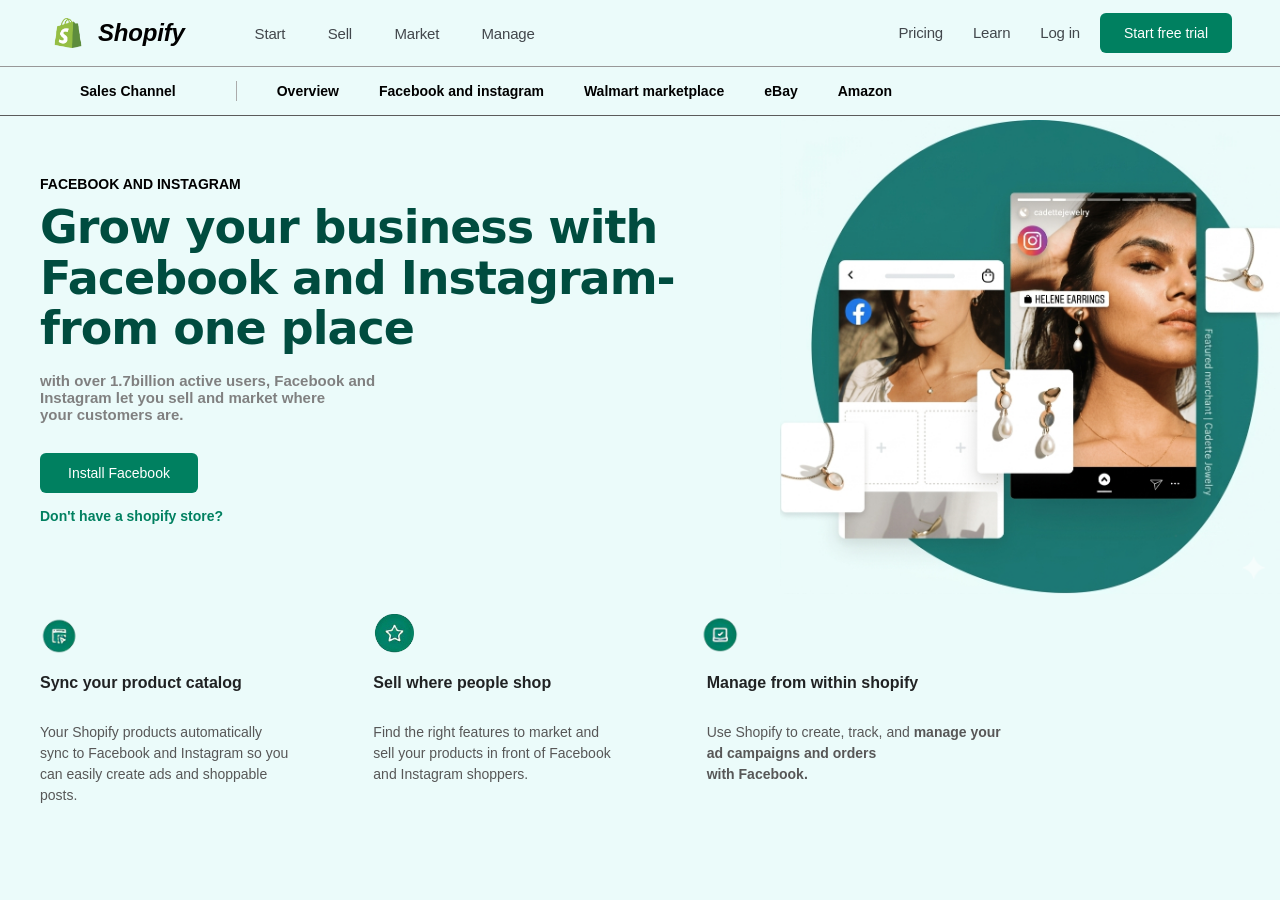
<file: index.html>
<html>
<head>
  <title>mehdi</title>
  <link rel="stylesheet" href="index.css">
</head>
<body>
  <header>
    <nav class="navbar">
      <img class="logo" src="png-clipart-shopify-logo-e-commerce-business-super-sale-angle-text-removebg-preview.png" alt="logo">
      <h2 class="Shopify">Shopify</h2>
      <ul class="navleft">
        <li><a href="Start">Start</a></li>
        <li><a href="Sell">Sell</a></li>
        <li><a href="Market">Market</a></li>
        <li><a href="Manage">Manage</a></li>
      </ul>
    </nav>
    <nav class="navright">
      <ul class="navv">
        <li><a href="#Pricing">Pricing</a></li>
        <li><a href="#Learn">Learn</a></li>
        <li><a href="#Log in">Log in</a></li>
      </ul>
      <button class="btn">Start free trial</button>
    </nav>
  </header>

  <nav class="line">
    <ul class="navdown">
      <div><li><a href="#Sales Channel">Sales Channel</a></li></div>
      <div class="myline"></div>
      <li class="vertical"><a href="#Overview">Overview</a></li>
      <li><a href="#Facebook and instagram">Facebook and instagram</a></li>
      <li><a href="#Walmart marketplace">Walmart marketplace</a></li>
      <li><a href="#eBay">eBay</a></li>
      <li><a href="#Amazon">Amazon</a></li>
    </ul>
  </nav>

  <div>
    <div class="facebook">
      <img src="Gemini_Generated_Image_23ps2f23ps2f23ps.png" alt="facebook">
    </div>
    <div class="text">
      <h3>FACEBOOK AND INSTAGRAM</h3>
      <p>Grow your business with<br>Facebook and Instagram-<br>from one place</p>
      <p>with over 1.7billion active users, Facebook and<br>Instagram let you sell and market where <br>your customers are.</p>
    </div>
    <button class="btn2">Install Facebook</button>
    <a class="question" href="Don't have a shopify store?">Don't have a shopify store?</a>
  </div>
  <img  id="icon1" src="1.png" alt="icon1">
  <img id="icon2" src="2.png" alt="icon2">
  <img  id="icon3" src="3.png" alt="icon3">
  <div id="vip">
    <p>Sync your product catalog</p>
    <p>Sell where people shop</p>
    <p>Manage from within shopify</p>
  </div>
  <div id="vip2">
    <p id="mychoice">Your Shopify products automatically <br>
      sync to Facebook and Instagram so you <br>
      can easily create ads and shoppable<br>
      posts.</p>
    <p>Find the right features to market and<br>
       sell your products in front of Facebook<br>
        and Instagram shoppers.</p>
    <p>Use Shopify to create, track, and<b r>
       manage your ad campaigns and orders<br> with Facebook.</p> 
  </div>
</body>
</html>
</file>
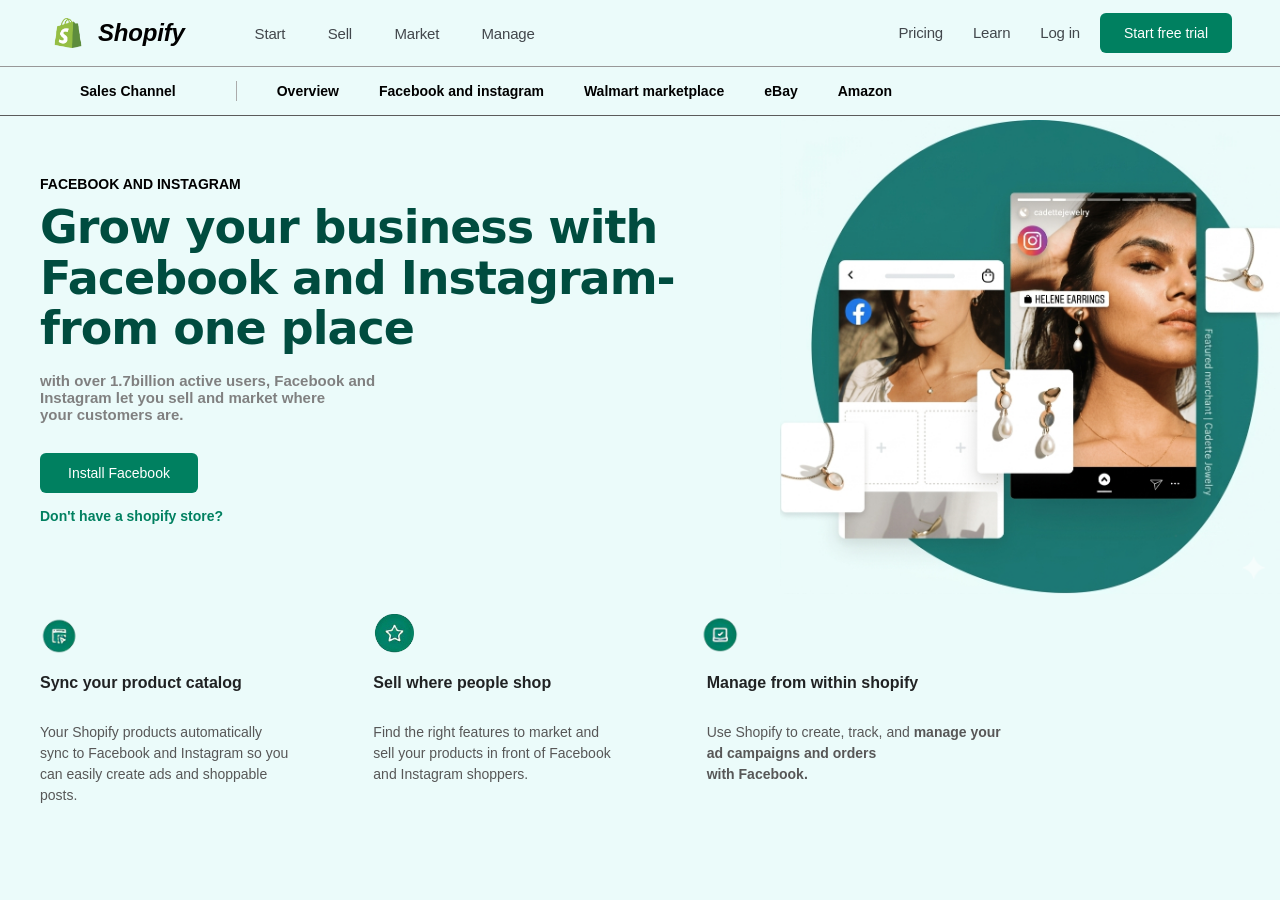
<file: shopify/index.html>
<html>

<head>
  <title>mehdi</title>
  <link rel="stylesheet" href="index.css">
</head>

<body>
  <header>
    <nav class="navbar">
      <img class="logo" src="png-clipart-shopify-logo-e-commerce-business-super-sale-angle-text-removebg-preview.png"
        alt="logo">
      <h2 class="Shopify">Shopify</h2>
      <ul class="navleft">
        <li><a href="./start.html">Start</a></li>
        <li><a href="Sell">Sell</a></li>
        <li><a href="Market">Market</a></li>
        <li><a href="Manage">Manage</a></li>
      </ul>
    </nav>
    <nav class="navright">
      <ul class="navv">
        <li><a href="#Pricing">Pricing</a></li>
        <li><a href="#Learn">Learn</a></li>
        <li><a href="./login.html">Log in</a></li>
      </ul>
      <button class="btn">Start free trial</button>
    </nav>
  </header>

  <nav class="line">
    <ul class="navdown">
      <div>
        <li><a href="#Sales Channel">Sales Channel</a></li>
      </div>
      <div class="myline"></div>
      <li class="vertical"><a href="#Overview">Overview</a></li>
      <li><a href="#Facebook and instagram">Facebook and instagram</a></li>
      <li><a href="#Walmart marketplace">Walmart marketplace</a></li>
      <li><a href="#eBay">eBay</a></li>
      <li><a href="#Amazon">Amazon</a></li>
    </ul>
  </nav>

  <div>
    <div class="facebook">
      <img src="Gemini_Generated_Image_23ps2f23ps2f23ps.png" alt="facebook">
    </div>
    <div class="text">
      <h3>FACEBOOK AND INSTAGRAM</h3>
      <p>Grow your business with<br>Facebook and Instagram-<br>from one place</p>
      <p>with over 1.7billion active users, Facebook and<br>Instagram let you sell and market where <br>your customers
        are.</p>
    </div>
    <button class="btn2" id="install-facebook">Install Facebook</button>
    <a class="question" href="Don't have a shopify store?">Don't have a shopify store?</a>
  </div>
  <img id="icon1" src="1.png" alt="icon1">
  <img id="icon2" src="2.png" alt="icon2">
  <img id="icon3" src="3.png" alt="icon3">
  <div id="vip">
    <p>Sync your product catalog</p>
    <p>Sell where people shop</p>
    <p>Manage from within shopify</p>
  </div>
  <div id="vip2">
    <p id="mychoice">Your Shopify products automatically <br>
      sync to Facebook and Instagram so you <br>
      can easily create ads and shoppable<br>
      posts.</p>
    <p>Find the right features to market and<br>
      sell your products in front of Facebook<br>
      and Instagram shoppers.</p>
    <p>Use Shopify to create, track, and<b r>
        manage your ad campaigns and orders<br> with Facebook.</p>
  </div>
  <script src="script.js"></script>
</body>

</html>
</file>
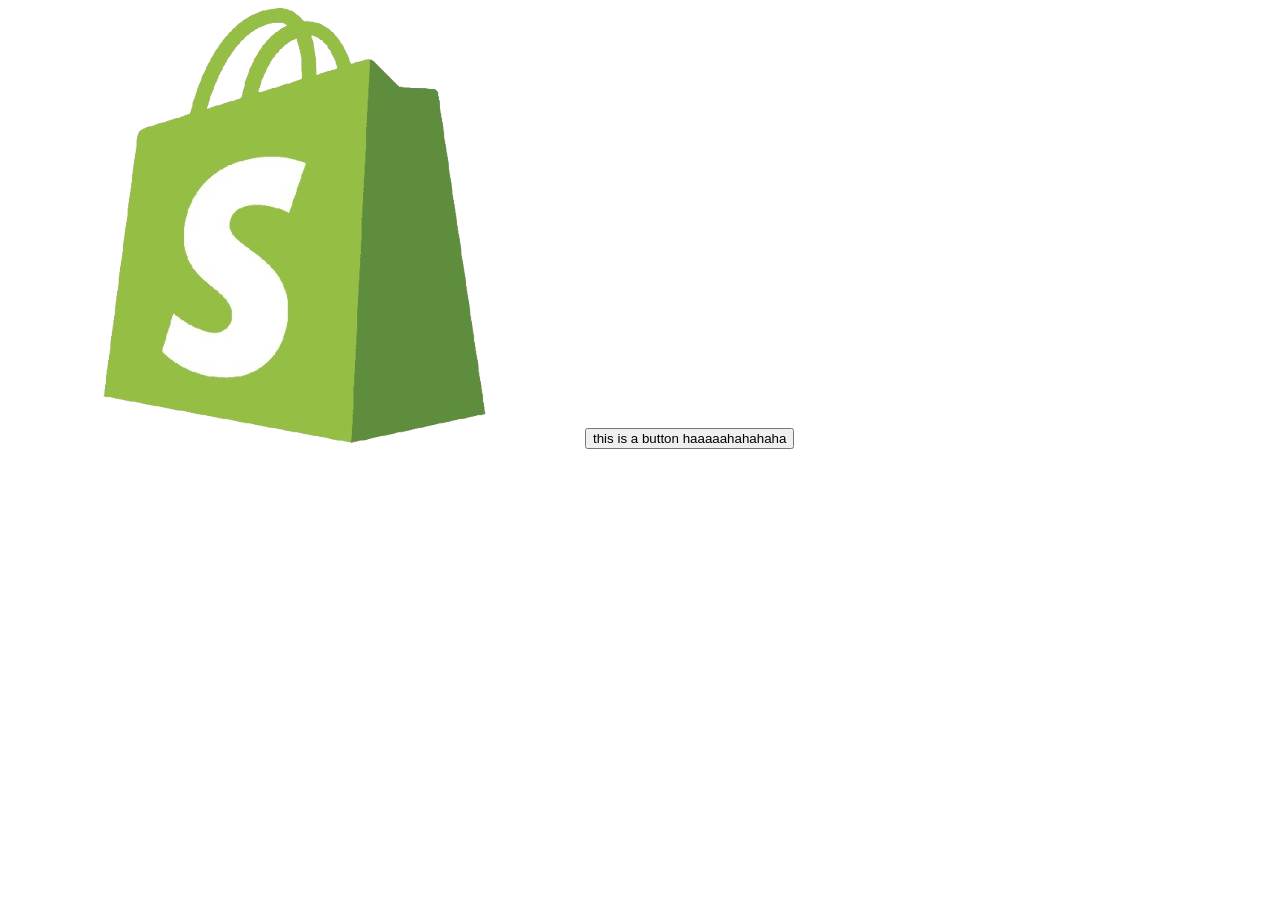
<file: shopify/login.html>
<html>
    <head>

    </head>
<body>
    <img src="png-clipart-shopify-logo-e-commerce-business-super-sale-angle-text-removebg-preview.png" alt="shopifylogo" class="mylogo">
    <button>this is a button haaaaahahahaha</button>
</body>
    </html>
</file>
<file: index.css>
body {
    background-color: #ebfbfa;
    margin: 0;
    font-weight: 600;
    font-family: 'Inter', sans-serif;
}

.logo {
    width: 40px;
    height: auto;
    margin: 0px 10px 0px 40px;
}

.navbar {
    font-size: 15px;
    text-decoration: none;
    font-family: 'Inter', -apple-system, sans-serif;
    color: black;
    font-weight: 500;
    letter-spacing: -0.2px;
    text-decoration: none;
    display: inline-flex;
    align-items: center;
}

.navbar a {
    text-decoration: none;
    color: #42474c;
}

.navbar li {
    list-style: none;
}

.btn:hover {
    background-color: #01644b;
}

.btn {
    padding: 12px 24px;
    color: white;
    background-color: #008060;
    border-radius: 6px;
    border: none;
    transition: background-color 0.3s ease;
    margin: 0px 40px 0px 0px;
    font-size: 14px;
}

.navright {
    display: flex;
    column-gap: 20px;
    align-items: center;
}

.navleft {
    font-size: 15px;
    display: flex;
    text-decoration: none;
    justify-content: space-between;
    width: 280px;
}

.Shopify {
    display: flex;
    font-size: 24px;
    font-weight: 900; 
    margin: 0px 30px 0px 0px;
    font-style: italic;
}

.navv {
    display: flex;
    list-style: none;
    column-gap: 30px;
}
.navv a {
    font-size: 15px;
    text-decoration: none;
    font-family: 'Inter', -apple-system, sans-serif;
    color: #42474c;
    font-weight: 500;
    letter-spacing: -0.2px;
    text-decoration: none;
    display: inline-flex;
    align-items: center;
}

header {
    border-bottom: 1px solid rgb(152, 152, 152);
    padding: 8px;
    display: flex;
    justify-content: space-between;
}

.navdown {
    display: flex;
    list-style: none;
    column-gap: 40px;
    align-items: center;
    margin-left: 40px;
    font-size: 14px;
}

.navdown a {
    text-decoration: none;
    color: black;
}

.line {
    border-bottom: 1px solid #5b5b5b;
}

h3 {
    color: black;
    margin: 60px 0px 10px 40px;
    font-size: 14px;
}

.text :nth-child(2) {
    font-size: 46px;
    margin: 0px 0px 0px 40px;
    font-weight: 700;
    line-height: 1.1;
    letter-spacing: -1px;
    margin-bottom: 18px;
    color: #004c3f;
    font-family: system-ui, sans-serif;
}

.btn2 {
    padding: 12px 28px;
    color: white;
    background-color: #008060;
    border-radius: 6px;
    border: none;
    margin: 15px 0px 0px 40px;
    font-size: 14px;
    transition: background-color 0.5s ease;
}
.btn2:hover{
    background-color: #01644b;
}

.question {
    color: #008060;
    margin: 15px 0px 0px 40px;
    display: block;
    font-weight: 700;
    font-size: 14px;
    text-decoration: none;
}

.facebook {
    position: absolute;
    right: 0px; 
    top: 120px;
}

.facebook img {
    width: 500px;
}

.text :nth-child(3) {
    color: grey;
    margin-left: 40px;
    font-size: 15px;
}

#vip {
    display: flex;
    width: 100%;
    max-width: 1000px;
    margin: 0px 0px 0px 40px; 
    gap: 0px;
    font-size: 16px;
    font-weight: 700;
    color: #202223;
    text-align: left;
}

#vip p {
    flex: 1;
}

#vip2 {
    display: flex;
    width: 100%;
    max-width: 1000px;
    margin: 0px 0px 0px 40px; 
    gap: 30px;
    font-size: 14px;
    font-weight: 500;
    color: #575757;
    line-height: 1.5;
}

#vip2 p {
    flex: 1; 
}

.icons {
    width: 700px;
    height: auto;
    margin: 90px 0px 0px 40px;
}
#mychoice {
    color: #575757;
    font-size: 14px;
    font-weight: 500;
}
#icon1 {
    width: 40px;
    height: auto;
    margin: 90px 0px 0px 40px;
}
#icon2 {
    width: 40px;
    height: auto;
    margin: 90px 0px 0px 290px;
}
#icon3 {
    width: 40px;
    height: auto;
    margin: 90px 0px 0px 280px;
}
.myline{
    border-right: 1px solid #ababab;
    padding-right: 20px;                     
    height: 20px;                  
    display: flex;
    align-items: center;
}
</file>
<file: shopify/index.css>
body {
    background-color: #ebfbfa;
    margin: 0;
    font-weight: 600;
    font-family: 'Inter', sans-serif;
}

.logo {
    width: 40px;
    height: auto;
    margin: 0px 10px 0px 40px;
}

.navbar {
    font-size: 15px;
    text-decoration: none;
    font-family: 'Inter', -apple-system, sans-serif;
    color: black;
    font-weight: 500;
    letter-spacing: -0.2px;
    text-decoration: none;
    display: inline-flex;
    align-items: center;
}

.navbar a {
    text-decoration: none;
    color: #42474c;
}

.navbar li {
    list-style: none;
}

.btn:hover {
    background-color: #01644b;
}

.btn {
    padding: 12px 24px;
    color: white;
    background-color: #008060;
    border-radius: 6px;
    border: none;
    transition: background-color 0.3s ease;
    margin: 0px 40px 0px 0px;
    font-size: 14px;
}

.navright {
    display: flex;
    column-gap: 20px;
    align-items: center;
}

.navleft {
    font-size: 15px;
    display: flex;
    text-decoration: none;
    justify-content: space-between;
    width: 280px;
}

.Shopify {
    display: flex;
    font-size: 24px;
    font-weight: 900;
    margin: 0px 30px 0px 0px;
    font-style: italic;
}

.navv {
    display: flex;
    list-style: none;
    column-gap: 30px;
}

.navv a {
    font-size: 15px;
    text-decoration: none;
    font-family: 'Inter', -apple-system, sans-serif;
    color: #42474c;
    font-weight: 500;
    letter-spacing: -0.2px;
    text-decoration: none;
    display: inline-flex;
    align-items: center;
}

header {
    border-bottom: 1px solid rgb(152, 152, 152);
    padding: 8px;
    display: flex;
    justify-content: space-between;
}

.navdown {
    display: flex;
    list-style: none;
    column-gap: 40px;
    align-items: center;
    margin-left: 40px;
    font-size: 14px;
}

.navdown a {
    text-decoration: none;
    color: black;
}

.line {
    border-bottom: 1px solid #5b5b5b;
}

h3 {
    color: black;
    margin: 60px 0px 10px 40px;
    font-size: 14px;
}

.text :nth-child(2) {
    font-size: 46px;
    margin: 0px 0px 0px 40px;
    font-weight: 700;
    line-height: 1.1;
    letter-spacing: -1px;
    margin-bottom: 18px;
    color: #004c3f;
    font-family: system-ui, sans-serif;
}

.btn2 {
    padding: 12px 28px;
    color: white;
    background-color: #008060;
    border-radius: 6px;
    border: none;
    margin: 15px 0px 0px 40px;
    font-size: 14px;
    transition: background-color 0.5s ease;
}

.btn2:hover {
    background-color: #01644b;
}

.question {
    color: #008060;
    margin: 15px 0px 0px 40px;
    display: block;
    font-weight: 700;
    font-size: 14px;
    text-decoration: none;
}

.facebook {
    position: absolute;
    right: 0px;
    top: 120px;
}

.facebook img {
    width: 500px;
}

.text :nth-child(3) {
    color: grey;
    margin-left: 40px;
    font-size: 15px;
}

#vip {
    display: flex;
    width: 100%;
    max-width: 1000px;
    margin: 0px 0px 0px 40px;
    gap: 0px;
    font-size: 16px;
    font-weight: 700;
    color: #202223;
    text-align: left;
}

#vip p {
    flex: 1;
}

#vip2 {
    display: flex;
    width: 100%;
    max-width: 1000px;
    margin: 0px 0px 0px 40px;
    gap: 30px;
    font-size: 14px;
    font-weight: 500;
    color: #575757;
    line-height: 1.5;
}

#vip2 p {
    flex: 1;
}

.icons {
    width: 700px;
    height: auto;
    margin: 90px 0px 0px 40px;
}

#mychoice {
    color: #575757;
    font-size: 14px;
    font-weight: 500;
}

#icon1 {
    width: 40px;
    height: auto;
    margin: 90px 0px 0px 40px;
}

#icon2 {
    width: 40px;
    height: auto;
    margin: 90px 0px 0px 290px;
}

#icon3 {
    width: 40px;
    height: auto;
    margin: 90px 0px 0px 280px;
}

.myline {
    border-right: 1px solid #ababab;
    padding-right: 20px;
    height: 20px;
    display: flex;
    align-items: center;
}
</file>
